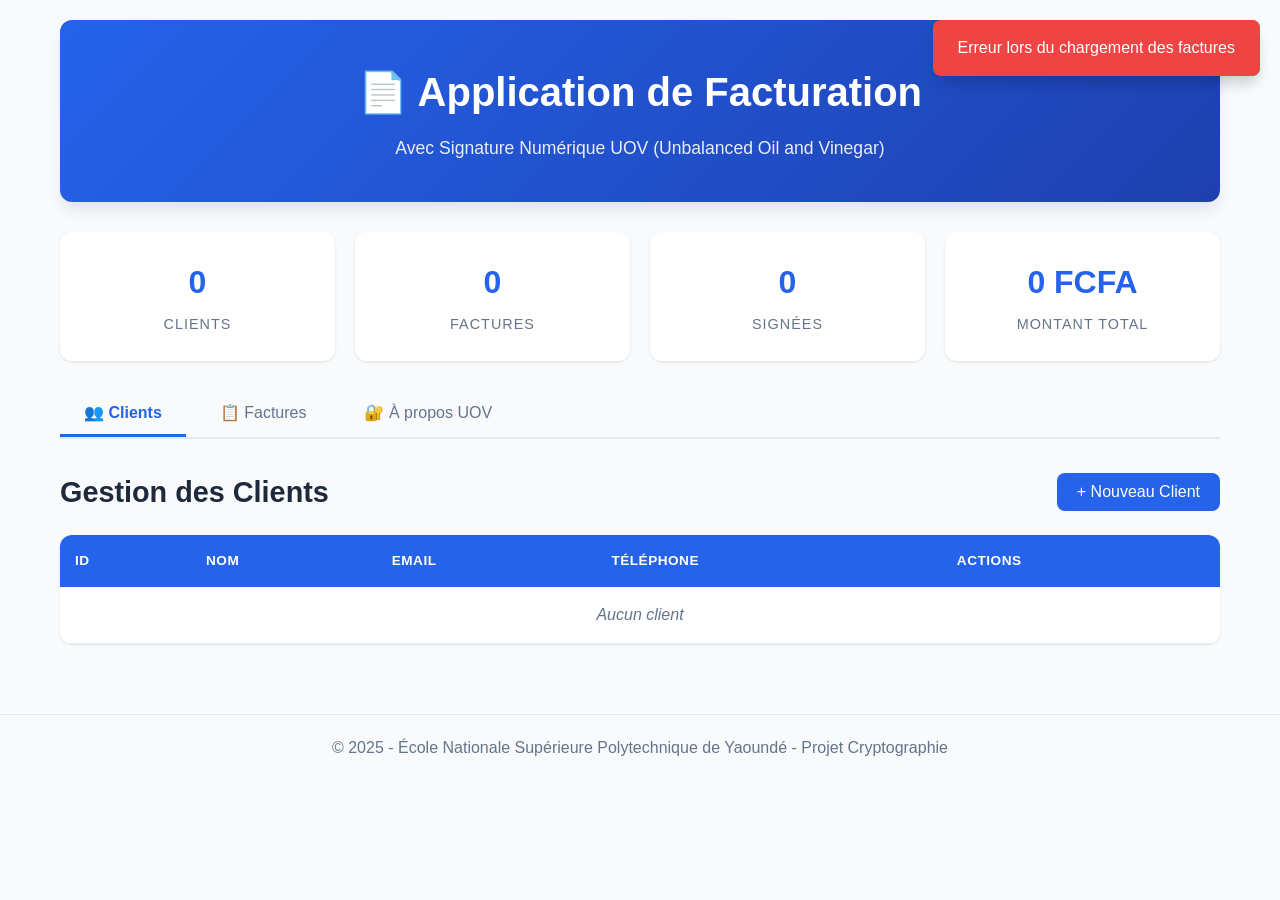
<file: frontend/index.html>
<!DOCTYPE html>
<html lang="fr">
<head>
    <meta charset="UTF-8">
    <meta name="viewport" content="width=device-width, initial-scale=1.0">
    <title>Facturation UOV - Signature Post-Quantique</title>
    <link rel="stylesheet" href="styles.css">
</head>
<body>
    <div class="container">
        <!-- Header -->
        <header>
            <h1>📄 Application de Facturation</h1>
            <p class="subtitle">Avec Signature Numérique UOV (Unbalanced Oil and Vinegar)</p>
        </header>

        <!-- Dashboard Stats -->
        <section class="stats" id="stats">
            <div class="stat-card">
                <div class="stat-value" id="totalClients">0</div>
                <div class="stat-label">Clients</div>
            </div>
            <div class="stat-card">
                <div class="stat-value" id="totalFactures">0</div>
                <div class="stat-label">Factures</div>
            </div>
            <div class="stat-card">
                <div class="stat-value" id="facturesSignees">0</div>
                <div class="stat-label">Signées</div>
            </div>
            <div class="stat-card">
                <div class="stat-value" id="montantTotal">0 FCFA</div>
                <div class="stat-label">Montant Total</div>
            </div>
        </section>

        <!-- Tabs Navigation -->
        <div class="tabs">
            <button class="tab-btn active" onclick="showTab('clients')">👥 Clients</button>
            <button class="tab-btn" onclick="showTab('factures')">📋 Factures</button>
            <button class="tab-btn" onclick="showTab('uov')">🔐 À propos UOV</button>
        </div>

        <!-- Tab: Clients -->
        <section id="clients-tab" class="tab-content active">
            <div class="section-header">
                <h2>Gestion des Clients</h2>
                <button class="btn btn-primary" onclick="showClientForm()">+ Nouveau Client</button>
            </div>

            <!-- Formulaire Client -->
            <div id="client-form" class="form-container" style="display: none;">
                <h3>Nouveau Client</h3>
                <form onsubmit="createClient(event)">
                    <div class="form-group">
                        <label>Nom *</label>
                        <input type="text" id="clientNom" required>
                    </div>
                    <div class="form-group">
                        <label>Email *</label>
                        <input type="email" id="clientEmail" required>
                    </div>
                    <div class="form-group">
                        <label>Adresse</label>
                        <input type="text" id="clientAdresse">
                    </div>
                    <div class="form-group">
                        <label>Téléphone</label>
                        <input type="tel" id="clientTelephone">
                    </div>
                    <div class="form-actions">
                        <button type="submit" class="btn btn-primary">Créer</button>
                        <button type="button" class="btn btn-secondary" onclick="hideClientForm()">Annuler</button>
                    </div>
                </form>
            </div>

            <!-- Liste Clients -->
            <div class="table-container">
                <table id="clients-table">
                    <thead>
                        <tr>
                            <th>ID</th>
                            <th>Nom</th>
                            <th>Email</th>
                            <th>Téléphone</th>
                            <th>Actions</th>
                        </tr>
                    </thead>
                    <tbody id="clients-list">
                        <tr>
                            <td colspan="5" class="no-data">Aucun client</td>
                        </tr>
                    </tbody>
                </table>
            </div>
        </section>

        <!-- Tab: Factures -->
        <section id="factures-tab" class="tab-content">
            <div class="section-header">
                <h2>Gestion des Factures</h2>
                <button class="btn btn-primary" onclick="showFactureForm()">+ Nouvelle Facture</button>
            </div>

            <!-- Formulaire Facture -->
            <div id="facture-form" class="form-container" style="display: none;">
                <h3>Nouvelle Facture</h3>
                <form onsubmit="createFacture(event)">
                    <div class="form-group">
                        <label>Client *</label>
                        <select id="factureClient" required>
                            <option value="">Sélectionner un client</option>
                        </select>
                    </div>
                    <div class="form-group">
                        <label>Description *</label>
                        <textarea id="factureDescription" required></textarea>
                    </div>

                    <h4>Articles</h4>
                    <div id="facture-items">
                        <div class="item-row">
                            <input type="text" placeholder="Description" class="item-desc" required>
                            <input type="number" placeholder="Qté" class="item-qty" min="1" value="1" required>
                            <input type="number" placeholder="Prix unitaire" class="item-price" min="0" step="0.01" required>
                            <button type="button" class="btn-remove" onclick="removeItem(this)">×</button>
                        </div>
                    </div>
                    <button type="button" class="btn btn-secondary" onclick="addItem()">+ Ajouter un article</button>

                    <div class="form-actions">
                        <button type="submit" class="btn btn-primary">Créer</button>
                        <button type="button" class="btn btn-secondary" onclick="hideFactureForm()">Annuler</button>
                    </div>
                </form>
            </div>

            <!-- Liste Factures -->
            <div class="table-container">
                <table id="factures-table">
                    <thead>
                        <tr>
                            <th>N° Facture</th>
                            <th>Client</th>
                            <th>Montant</th>
                            <th>Date</th>
                            <th>Statut</th>
                            <th>Actions</th>
                        </tr>
                    </thead>
                    <tbody id="factures-list">
                        <tr>
                            <td colspan="6" class="no-data">Aucune facture</td>
                        </tr>
                    </tbody>
                </table>
            </div>
        </section>

        <!-- Tab: UOV Info -->
        <section id="uov-tab" class="tab-content">
            <div class="uov-info">
                <h2>🔐 Schéma de Signature UOV</h2>
                <p class="subtitle">Unbalanced Oil and Vinegar - Cryptographie Post-Quantique</p>

                <div class="info-card">
                    <h3>Qu'est-ce que UOV ?</h3>
                    <p>
                        Le schéma UOV est un système de signature numérique basé sur la cryptographie multivariée,
                        conçu pour résister aux attaques quantiques. Il fait partie des candidats du processus de
                        standardisation NIST pour la cryptographie post-quantique.
                    </p>
                </div>

                <div class="info-card">
                    <h3>Principe de Fonctionnement</h3>
                    <ul>
                        <li><strong>Variables Oil (o)</strong> : Ne peuvent pas se multiplier entre elles</li>
                        <li><strong>Variables Vinegar (v)</strong> : Peuvent se multiplier entre elles et avec Oil</li>
                        <li><strong>Déséquilibre</strong> : v &gt; o (d'où "Unbalanced")</li>
                    </ul>
                </div>

                <div class="info-card">
                    <h3>Processus de Signature</h3>
                    <ol>
                        <li><strong>Hachage</strong> : Le message est haché (SHA-256)</li>
                        <li><strong>Choix aléatoire</strong> : Les variables Vinegar sont choisies aléatoirement</li>
                        <li><strong>Résolution</strong> : Les variables Oil sont calculées</li>
                        <li><strong>Transformation</strong> : Application de T⁻¹ pour obtenir la signature</li>
                    </ol>
                </div>

                <div class="info-card">
                    <h3>Vérification</h3>
                    <p>
                        La vérification consiste à calculer P(s) où P est la clé publique et s la signature,
                        puis à comparer avec hash(message).
                    </p>
                    <p class="formula">P(s) = hash(message) ⇒ Signature valide ✓</p>
                </div>

                <div class="info-card">
                    <h3>Paramètres de cette implémentation</h3>
                    <ul>
                        <li>Corps fini : GF(31)</li>
                        <li>Variables Oil (o) : 5</li>
                        <li>Variables Vinegar (v) : 10</li>
                        <li>Total variables (n) : 15</li>
                    </ul>
                </div>

                <div class="info-card security">
                    <h3>🛡️ Sécurité</h3>
                    <p>
                        UOV résiste aux attaques quantiques car résoudre des systèmes d'équations quadratiques
                        multivariées reste un problème NP-difficile, même pour les ordinateurs quantiques.
                    </p>
                </div>
            </div>
        </section>

        <!-- Modal Détails Facture -->
        <div id="modal-facture" class="modal">
            <div class="modal-content">
                <span class="close" onclick="closeModal()">&times;</span>
                <div id="modal-body"></div>
            </div>
        </div>
    </div>

    <footer>
        <p>© 2025 - École Nationale Supérieure Polytechnique de Yaoundé - Projet Cryptographie</p>
    </footer>

    <script src="app.js"></script>
</body>
</html>
</file>
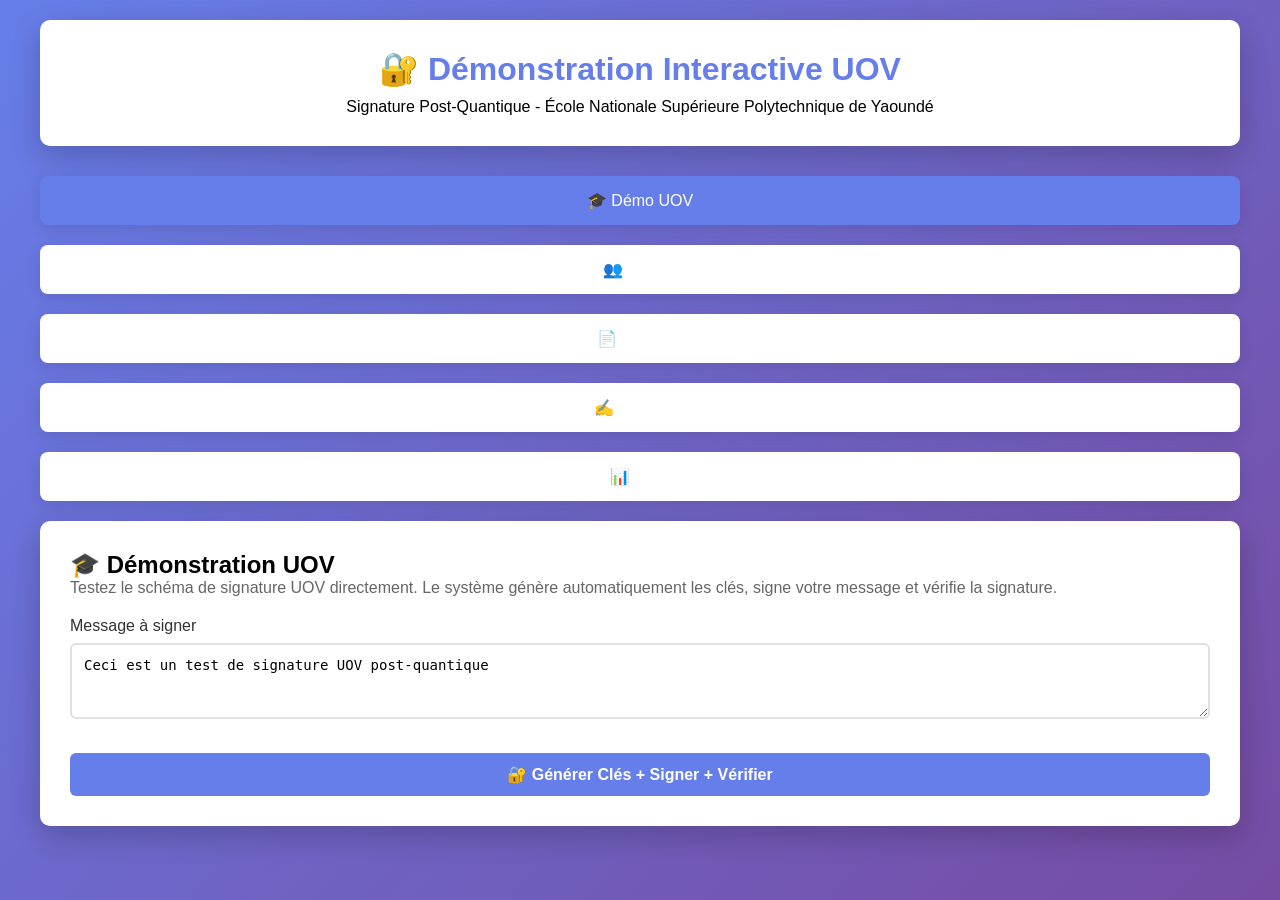
<file: backend_simple/demo.html>
<!DOCTYPE html>
<html lang="fr">
<head>
    <meta charset="UTF-8">
    <meta name="viewport" content="width=device-width, initial-scale=1.0">
    <title>UOV - Démonstration Interactive</title>
    <style>
        * {
            margin: 0;
            padding: 0;
            box-sizing: border-box;
        }

        body {
            font-family: 'Segoe UI', Tahoma, Geneva, Verdana, sans-serif;
            background: linear-gradient(135deg, #667eea 0%, #764ba2 100%);
            min-height: 100vh;
            padding: 20px;
        }

        .container {
            max-width: 1200px;
            margin: 0 auto;
        }

        .header {
            background: white;
            padding: 30px;
            border-radius: 10px;
            box-shadow: 0 10px 30px rgba(0,0,0,0.2);
            margin-bottom: 20px;
            text-align: center;
        }

        .header h1 {
            color: #667eea;
            margin-bottom: 10px;
        }

        .tabs {
            display: flex;
            gap: 10px;
            margin-bottom: 20px;
            flex-wrap: wrap;
        }

        .tab {
            background: white;
            padding: 15px 30px;
            border: none;
            border-radius: 8px;
            cursor: pointer;
            font-size: 16px;
            font-weight: 500;
            transition: all 0.3s;
            box-shadow: 0 4px 15px rgba(0,0,0,0.1);
        }

        .tab:hover {
            transform: translateY(-2px);
            box-shadow: 0 6px 20px rgba(0,0,0,0.15);
        }

        .tab.active {
            background: #667eea;
            color: white;
        }

        .tab-content {
            display: none;
            background: white;
            padding: 30px;
            border-radius: 10px;
            box-shadow: 0 10px 30px rgba(0,0,0,0.2);
        }

        .tab-content.active {
            display: block;
        }

        .form-group {
            margin-bottom: 20px;
        }

        label {
            display: block;
            margin-bottom: 8px;
            font-weight: 500;
            color: #333;
        }

        input, textarea, button {
            width: 100%;
            padding: 12px;
            border: 2px solid #e0e0e0;
            border-radius: 6px;
            font-size: 14px;
            transition: border 0.3s;
        }

        input:focus, textarea:focus {
            outline: none;
            border-color: #667eea;
        }

        button {
            background: #667eea;
            color: white;
            border: none;
            cursor: pointer;
            font-weight: 600;
            font-size: 16px;
            margin-top: 10px;
            transition: all 0.3s;
        }

        button:hover {
            background: #5568d3;
            transform: translateY(-2px);
            box-shadow: 0 4px 15px rgba(102, 126, 234, 0.4);
        }

        .result {
            margin-top: 20px;
            padding: 15px;
            border-radius: 6px;
            background: #f5f5f5;
            white-space: pre-wrap;
            font-family: 'Courier New', monospace;
            font-size: 13px;
            max-height: 400px;
            overflow-y: auto;
        }

        .result.success {
            background: #d4edda;
            color: #155724;
            border: 1px solid #c3e6cb;
        }

        .result.error {
            background: #f8d7da;
            color: #721c24;
            border: 1px solid #f5c6cb;
        }

        .stats-grid {
            display: grid;
            grid-template-columns: repeat(auto-fit, minmax(200px, 1fr));
            gap: 20px;
            margin-top: 20px;
        }

        .stat-card {
            background: linear-gradient(135deg, #667eea 0%, #764ba2 100%);
            color: white;
            padding: 25px;
            border-radius: 10px;
            text-align: center;
            box-shadow: 0 4px 15px rgba(0,0,0,0.1);
        }

        .stat-card h3 {
            font-size: 36px;
            margin-bottom: 10px;
        }

        .stat-card p {
            opacity: 0.9;
        }

        .list {
            margin-top: 20px;
        }

        .list-item {
            background: #f8f9fa;
            padding: 15px;
            margin-bottom: 10px;
            border-radius: 6px;
            border-left: 4px solid #667eea;
        }

        .badge {
            display: inline-block;
            padding: 4px 10px;
            border-radius: 12px;
            font-size: 12px;
            font-weight: 600;
            margin-left: 10px;
        }

        .badge.success {
            background: #28a745;
            color: white;
        }

        .badge.warning {
            background: #ffc107;
            color: #333;
        }

        .grid {
            display: grid;
            grid-template-columns: repeat(auto-fit, minmax(300px, 1fr));
            gap: 20px;
        }
    </style>
</head>
<body>
    <div class="container">
        <div class="header">
            <h1>🔐 Démonstration Interactive UOV</h1>
            <p>Signature Post-Quantique - École Nationale Supérieure Polytechnique de Yaoundé</p>
        </div>

        <div class="tabs">
            <button class="tab active" onclick="showTab('demo')">🎓 Démo UOV</button>
            <button class="tab" onclick="showTab('clients')">👥 Clients</button>
            <button class="tab" onclick="showTab('factures')">📄 Factures</button>
            <button class="tab" onclick="showTab('signature')">✍️ Signature</button>
            <button class="tab" onclick="showTab('stats')">📊 Stats</button>
        </div>

        <!-- DEMO UOV -->
        <div id="demo" class="tab-content active">
            <h2>🎓 Démonstration UOV</h2>
            <p style="margin-bottom: 20px; color: #666;">
                Testez le schéma de signature UOV directement. Le système génère automatiquement les clés,
                signe votre message et vérifie la signature.
            </p>

            <div class="form-group">
                <label>Message à signer</label>
                <textarea id="demoMessage" rows="3" placeholder="Entrez votre message...">Ceci est un test de signature UOV post-quantique</textarea>
            </div>

            <button onclick="testUOV()">🔐 Générer Clés + Signer + Vérifier</button>

            <div id="demoResult" class="result" style="display: none;"></div>
        </div>

        <!-- CLIENTS -->
        <div id="clients" class="tab-content">
            <div class="grid">
                <div>
                    <h2>➕ Créer un Client</h2>
                    <div class="form-group">
                        <label>Nom *</label>
                        <input type="text" id="clientNom" placeholder="Jean Dupont">
                    </div>
                    <div class="form-group">
                        <label>Email *</label>
                        <input type="email" id="clientEmail" placeholder="jean.dupont@example.com">
                    </div>
                    <div class="form-group">
                        <label>Téléphone</label>
                        <input type="text" id="clientTel" placeholder="+237 600 00 00 00">
                    </div>
                    <button onclick="createClient()">Créer Client</button>
                    <div id="clientResult" class="result" style="display: none;"></div>
                </div>

                <div>
                    <h2>📋 Liste des Clients</h2>
                    <button onclick="loadClients()">🔄 Actualiser</button>
                    <div id="clientsList" class="list"></div>
                </div>
            </div>
        </div>

        <!-- FACTURES -->
        <div id="factures" class="tab-content">
            <div class="grid">
                <div>
                    <h2>➕ Créer une Facture</h2>
                    <div class="form-group">
                        <label>ID Client *</label>
                        <input type="number" id="factureClientId" placeholder="1">
                    </div>
                    <div class="form-group">
                        <label>Description *</label>
                        <input type="text" id="factureDesc" placeholder="Consultation en cryptographie">
                    </div>
                    <div class="form-group">
                        <label>Montant (FCFA) *</label>
                        <input type="number" id="factureMontant" placeholder="100000">
                    </div>
                    <button onclick="createFacture()">Créer Facture (avec clés UOV)</button>
                    <div id="factureResult" class="result" style="display: none;"></div>
                </div>

                <div>
                    <h2>📋 Liste des Factures</h2>
                    <button onclick="loadFactures()">🔄 Actualiser</button>
                    <div id="facturesList" class="list"></div>
                </div>
            </div>
        </div>

        <!-- SIGNATURE -->
        <div id="signature" class="tab-content">
            <div class="grid">
                <div>
                    <h2>✍️ Signer une Facture</h2>
                    <p style="margin-bottom: 20px; color: #666;">
                        Applique le schéma UOV pour signer cryptographiquement la facture.
                    </p>
                    <div class="form-group">
                        <label>ID Facture *</label>
                        <input type="number" id="signFactureId" placeholder="1">
                    </div>
                    <button onclick="signFacture()">✍️ Signer avec UOV</button>
                    <div id="signResult" class="result" style="display: none;"></div>
                </div>

                <div>
                    <h2>🔍 Vérifier une Signature</h2>
                    <p style="margin-bottom: 20px; color: #666;">
                        Vérifie l'authenticité et l'intégrité de la signature UOV.
                    </p>
                    <div class="form-group">
                        <label>ID Facture *</label>
                        <input type="number" id="verifyFactureId" placeholder="1">
                    </div>
                    <button onclick="verifyFacture()">🔍 Vérifier</button>
                    <div id="verifyResult" class="result" style="display: none;"></div>
                </div>
            </div>
        </div>

        <!-- STATS -->
        <div id="stats" class="tab-content">
            <h2>📊 Statistiques Globales</h2>
            <button onclick="loadStats()">🔄 Actualiser</button>
            <div id="statsGrid" class="stats-grid"></div>
        </div>
    </div>

    <script>
        const API_URL = 'http://localhost:5000/api';

        // Navigation des onglets
        function showTab(tabName) {
            document.querySelectorAll('.tab').forEach(t => t.classList.remove('active'));
            document.querySelectorAll('.tab-content').forEach(c => c.classList.remove('active'));

            event.target.classList.add('active');
            document.getElementById(tabName).classList.add('active');

            // Charger les données au changement d'onglet
            if (tabName === 'clients') loadClients();
            if (tabName === 'factures') loadFactures();
            if (tabName === 'stats') loadStats();
        }

        // DEMO UOV
        async function testUOV() {
            const message = document.getElementById('demoMessage').value;
            const result = document.getElementById('demoResult');

            try {
                const response = await fetch(`${API_URL}/demo/uov`, {
                    method: 'POST',
                    headers: {'Content-Type': 'application/json'},
                    body: JSON.stringify({message})
                });

                const data = await response.json();
                result.className = 'result success';
                result.style.display = 'block';
                result.textContent = `
✅ DÉMONSTRATION UOV COMPLÈTE
================================

📝 Message: ${data.message}

🔑 Clés générées:
   - Taille clé publique: ${data.cle_publique_taille} bytes

✍️ Signature (extrait):
   ${data.signature}

🔍 Vérification: ${data.verification}

📊 Paramètres:
   - Corps fini: GF(${data.parametres.q})
   - Variables Oil: ${data.parametres.oil}
   - Variables Vinegar: ${data.parametres.vinegar}
   - Total: ${data.parametres.total} variables

🎓 Explication:
Le message a été haché avec SHA-256, puis signé avec le schéma UOV.
La vérification confirme que P(s) = hash(message), prouvant l'authenticité.
                `;
            } catch (error) {
                result.className = 'result error';
                result.style.display = 'block';
                result.textContent = `❌ Erreur: ${error.message}`;
            }
        }

        // CLIENTS
        async function createClient() {
            const nom = document.getElementById('clientNom').value;
            const email = document.getElementById('clientEmail').value;
            const telephone = document.getElementById('clientTel').value;
            const result = document.getElementById('clientResult');

            try {
                const response = await fetch(`${API_URL}/clients`, {
                    method: 'POST',
                    headers: {'Content-Type': 'application/json'},
                    body: JSON.stringify({nom, email, telephone})
                });

                const data = await response.json();

                if (response.ok) {
                    result.className = 'result success';
                    result.textContent = `✅ Client créé avec succès! ID: ${data.id}`;
                    document.getElementById('clientNom').value = '';
                    document.getElementById('clientEmail').value = '';
                    document.getElementById('clientTel').value = '';
                    loadClients();
                } else {
                    result.className = 'result error';
                    result.textContent = `❌ ${data.error}`;
                }

                result.style.display = 'block';
            } catch (error) {
                result.className = 'result error';
                result.style.display = 'block';
                result.textContent = `❌ Erreur: ${error.message}`;
            }
        }

        async function loadClients() {
            const list = document.getElementById('clientsList');

            try {
                const response = await fetch(`${API_URL}/clients`);
                const clients = await response.json();

                if (clients.length === 0) {
                    list.innerHTML = '<p style="color: #999; text-align: center; padding: 20px;">Aucun client</p>';
                    return;
                }

                list.innerHTML = clients.map(c => `
                    <div class="list-item">
                        <strong>${c.nom}</strong><br>
                        📧 ${c.email}<br>
                        ${c.telephone ? '📞 ' + c.telephone + '<br>' : ''}
                        <small style="color: #999;">ID: ${c.id}</small>
                    </div>
                `).join('');
            } catch (error) {
                list.innerHTML = `<p style="color: red;">Erreur: ${error.message}</p>`;
            }
        }

        // FACTURES
        async function createFacture() {
            const client_id = parseInt(document.getElementById('factureClientId').value);
            const description = document.getElementById('factureDesc').value;
            const montant = parseFloat(document.getElementById('factureMontant').value);
            const result = document.getElementById('factureResult');

            try {
                const response = await fetch(`${API_URL}/factures`, {
                    method: 'POST',
                    headers: {'Content-Type': 'application/json'},
                    body: JSON.stringify({
                        client_id,
                        description,
                        items: [{description: description, quantite: 1, prix_unitaire: montant}]
                    })
                });

                const data = await response.json();

                if (response.ok) {
                    result.className = 'result success';
                    result.textContent = `✅ ${data.message}\n\nNuméro: ${data.numero}\nMontant: ${data.montant} FCFA\nID: ${data.id}`;
                    document.getElementById('factureClientId').value = '';
                    document.getElementById('factureDesc').value = '';
                    document.getElementById('factureMontant').value = '';
                    loadFactures();
                } else {
                    result.className = 'result error';
                    result.textContent = `❌ ${data.error}`;
                }

                result.style.display = 'block';
            } catch (error) {
                result.className = 'result error';
                result.style.display = 'block';
                result.textContent = `❌ Erreur: ${error.message}`;
            }
        }

        async function loadFactures() {
            const list = document.getElementById('facturesList');

            try {
                const response = await fetch(`${API_URL}/factures`);
                const factures = await response.json();

                if (factures.length === 0) {
                    list.innerHTML = '<p style="color: #999; text-align: center; padding: 20px;">Aucune facture</p>';
                    return;
                }

                list.innerHTML = factures.map(f => `
                    <div class="list-item">
                        <strong>${f.numero}</strong>
                        <span class="badge ${f.est_signee ? 'success' : 'warning'}">${f.est_signee ? '✅ Signée' : '❌ Non signée'}</span><br>
                        👤 ${f.client_nom}<br>
                        💰 ${f.montant} FCFA<br>
                        <small style="color: #999;">ID: ${f.id}</small>
                    </div>
                `).join('');
            } catch (error) {
                list.innerHTML = `<p style="color: red;">Erreur: ${error.message}</p>`;
            }
        }

        // SIGNATURE
        async function signFacture() {
            const facture_id = parseInt(document.getElementById('signFactureId').value);
            const result = document.getElementById('signResult');

            try {
                const response = await fetch(`${API_URL}/signature/signer`, {
                    method: 'POST',
                    headers: {'Content-Type': 'application/json'},
                    body: JSON.stringify({facture_id})
                });

                const data = await response.json();

                if (response.ok) {
                    result.className = 'result success';
                    result.textContent = `✅ ${data.message}\n\nSignature (extrait):\n${data.signature.substring(0, 200)}...`;
                    loadFactures();
                } else {
                    result.className = 'result error';
                    result.textContent = `❌ ${data.error}`;
                }

                result.style.display = 'block';
            } catch (error) {
                result.className = 'result error';
                result.style.display = 'block';
                result.textContent = `❌ Erreur: ${error.message}`;
            }
        }

        async function verifyFacture() {
            const facture_id = parseInt(document.getElementById('verifyFactureId').value);
            const result = document.getElementById('verifyResult');

            try {
                const response = await fetch(`${API_URL}/signature/verifier`, {
                    method: 'POST',
                    headers: {'Content-Type': 'application/json'},
                    body: JSON.stringify({facture_id})
                });

                const data = await response.json();

                if (response.ok) {
                    result.className = data.valide ? 'result success' : 'result error';
                    result.textContent = `${data.message}\n\nFacture: ${data.numero}`;
                } else {
                    result.className = 'result error';
                    result.textContent = `❌ ${data.error}`;
                }

                result.style.display = 'block';
            } catch (error) {
                result.className = 'result error';
                result.style.display = 'block';
                result.textContent = `❌ Erreur: ${error.message}`;
            }
        }

        // STATS
        async function loadStats() {
            const grid = document.getElementById('statsGrid');

            try {
                const response = await fetch(`${API_URL}/stats`);
                const stats = await response.json();

                grid.innerHTML = `
                    <div class="stat-card">
                        <h3>${stats.clients}</h3>
                        <p>Clients</p>
                    </div>
                    <div class="stat-card">
                        <h3>${stats.factures}</h3>
                        <p>Factures</p>
                    </div>
                    <div class="stat-card">
                        <h3>${stats.factures_signees}</h3>
                        <p>Factures Signées</p>
                    </div>
                    <div class="stat-card">
                        <h3>${stats.montant_total.toFixed(2)}</h3>
                        <p>Montant Total (FCFA)</p>
                    </div>
                `;
            } catch (error) {
                grid.innerHTML = `<p style="color: red;">Erreur: ${error.message}</p>`;
            }
        }

        // Charger les stats au démarrage
        loadStats();
    </script>
</body>
</html>
</file>
<file: frontend/styles.css>
/* Reset et variables */
* {
    margin: 0;
    padding: 0;
    box-sizing: border-box;
}

:root {
    --primary-color: #2563eb;
    --secondary-color: #64748b;
    --success-color: #10b981;
    --danger-color: #ef4444;
    --warning-color: #f59e0b;
    --bg-color: #f8fafc;
    --card-bg: #ffffff;
    --text-color: #1e293b;
    --border-color: #e2e8f0;
    --shadow: 0 1px 3px rgba(0, 0, 0, 0.1);
    --shadow-lg: 0 10px 15px -3px rgba(0, 0, 0, 0.1);
}

body {
    font-family: -apple-system, BlinkMacSystemFont, 'Segoe UI', 'Roboto', 'Oxygen', 'Ubuntu', sans-serif;
    background-color: var(--bg-color);
    color: var(--text-color);
    line-height: 1.6;
}

.container {
    max-width: 1200px;
    margin: 0 auto;
    padding: 20px;
}

/* Header */
header {
    text-align: center;
    padding: 40px 20px;
    background: linear-gradient(135deg, var(--primary-color), #1e40af);
    color: white;
    border-radius: 12px;
    margin-bottom: 30px;
    box-shadow: var(--shadow-lg);
}

header h1 {
    font-size: 2.5rem;
    margin-bottom: 10px;
}

.subtitle {
    font-size: 1.1rem;
    opacity: 0.9;
}

/* Stats Dashboard */
.stats {
    display: grid;
    grid-template-columns: repeat(auto-fit, minmax(200px, 1fr));
    gap: 20px;
    margin-bottom: 30px;
}

.stat-card {
    background: var(--card-bg);
    padding: 25px;
    border-radius: 12px;
    box-shadow: var(--shadow);
    text-align: center;
    transition: transform 0.2s;
}

.stat-card:hover {
    transform: translateY(-5px);
    box-shadow: var(--shadow-lg);
}

.stat-value {
    font-size: 2rem;
    font-weight: bold;
    color: var(--primary-color);
    margin-bottom: 5px;
}

.stat-label {
    color: var(--secondary-color);
    font-size: 0.9rem;
    text-transform: uppercase;
    letter-spacing: 1px;
}

/* Tabs */
.tabs {
    display: flex;
    gap: 10px;
    margin-bottom: 30px;
    border-bottom: 2px solid var(--border-color);
}

.tab-btn {
    padding: 12px 24px;
    background: none;
    border: none;
    cursor: pointer;
    font-size: 1rem;
    color: var(--secondary-color);
    transition: all 0.3s;
    border-bottom: 3px solid transparent;
}

.tab-btn:hover {
    color: var(--primary-color);
}

.tab-btn.active {
    color: var(--primary-color);
    border-bottom-color: var(--primary-color);
    font-weight: 600;
}

.tab-content {
    display: none;
}

.tab-content.active {
    display: block;
    animation: fadeIn 0.3s;
}

@keyframes fadeIn {
    from {
        opacity: 0;
        transform: translateY(10px);
    }
    to {
        opacity: 1;
        transform: translateY(0);
    }
}

/* Section Header */
.section-header {
    display: flex;
    justify-content: space-between;
    align-items: center;
    margin-bottom: 20px;
}

.section-header h2 {
    font-size: 1.8rem;
    color: var(--text-color);
}

/* Buttons */
.btn {
    padding: 10px 20px;
    border: none;
    border-radius: 8px;
    font-size: 1rem;
    cursor: pointer;
    transition: all 0.3s;
    font-weight: 500;
}

.btn-primary {
    background-color: var(--primary-color);
    color: white;
}

.btn-primary:hover {
    background-color: #1e40af;
    transform: translateY(-2px);
    box-shadow: var(--shadow);
}

.btn-secondary {
    background-color: var(--secondary-color);
    color: white;
}

.btn-secondary:hover {
    background-color: #475569;
}

.btn-success {
    background-color: var(--success-color);
    color: white;
}

.btn-success:hover {
    background-color: #059669;
}

.btn-danger {
    background-color: var(--danger-color);
    color: white;
}

.btn-danger:hover {
    background-color: #dc2626;
}

.btn-small {
    padding: 6px 12px;
    font-size: 0.85rem;
}

/* Forms */
.form-container {
    background: var(--card-bg);
    padding: 30px;
    border-radius: 12px;
    box-shadow: var(--shadow);
    margin-bottom: 30px;
}

.form-container h3 {
    margin-bottom: 20px;
    color: var(--text-color);
}

.form-group {
    margin-bottom: 20px;
}

.form-group label {
    display: block;
    margin-bottom: 8px;
    font-weight: 500;
    color: var(--text-color);
}

.form-group input,
.form-group select,
.form-group textarea {
    width: 100%;
    padding: 10px;
    border: 2px solid var(--border-color);
    border-radius: 8px;
    font-size: 1rem;
    transition: border-color 0.3s;
}

.form-group input:focus,
.form-group select:focus,
.form-group textarea:focus {
    outline: none;
    border-color: var(--primary-color);
}

.form-group textarea {
    resize: vertical;
    min-height: 80px;
}

.form-actions {
    display: flex;
    gap: 10px;
    margin-top: 20px;
}

/* Items (Facture) */
.item-row {
    display: grid;
    grid-template-columns: 2fr 1fr 1fr auto;
    gap: 10px;
    margin-bottom: 10px;
}

.item-desc,
.item-qty,
.item-price {
    padding: 10px;
    border: 2px solid var(--border-color);
    border-radius: 8px;
    font-size: 0.9rem;
}

.btn-remove {
    background-color: var(--danger-color);
    color: white;
    border: none;
    border-radius: 8px;
    width: 40px;
    cursor: pointer;
    font-size: 1.5rem;
    transition: all 0.3s;
}

.btn-remove:hover {
    background-color: #dc2626;
}

/* Tables */
.table-container {
    background: var(--card-bg);
    border-radius: 12px;
    overflow: hidden;
    box-shadow: var(--shadow);
}

table {
    width: 100%;
    border-collapse: collapse;
}

thead {
    background-color: var(--primary-color);
    color: white;
}

th {
    padding: 15px;
    text-align: left;
    font-weight: 600;
    text-transform: uppercase;
    font-size: 0.85rem;
    letter-spacing: 0.5px;
}

td {
    padding: 15px;
    border-bottom: 1px solid var(--border-color);
}

tbody tr:hover {
    background-color: var(--bg-color);
}

.no-data {
    text-align: center;
    color: var(--secondary-color);
    font-style: italic;
}

.badge {
    display: inline-block;
    padding: 4px 12px;
    border-radius: 20px;
    font-size: 0.85rem;
    font-weight: 500;
}

.badge-success {
    background-color: #d1fae5;
    color: #065f46;
}

.badge-warning {
    background-color: #fef3c7;
    color: #92400e;
}

/* UOV Info */
.uov-info {
    max-width: 900px;
    margin: 0 auto;
}

.uov-info h2 {
    text-align: center;
    margin-bottom: 10px;
    color: var(--primary-color);
}

.info-card {
    background: var(--card-bg);
    padding: 25px;
    border-radius: 12px;
    box-shadow: var(--shadow);
    margin-bottom: 20px;
}

.info-card h3 {
    color: var(--primary-color);
    margin-bottom: 15px;
    font-size: 1.3rem;
}

.info-card p,
.info-card li {
    margin-bottom: 10px;
    line-height: 1.8;
}

.info-card ul,
.info-card ol {
    margin-left: 20px;
}

.info-card.security {
    border-left: 4px solid var(--success-color);
    background: linear-gradient(to right, #f0fdf4, var(--card-bg));
}

.formula {
    background: var(--bg-color);
    padding: 15px;
    border-radius: 8px;
    font-family: 'Courier New', monospace;
    text-align: center;
    font-weight: bold;
    color: var(--primary-color);
}

/* Modal */
.modal {
    display: none;
    position: fixed;
    z-index: 1000;
    left: 0;
    top: 0;
    width: 100%;
    height: 100%;
    background-color: rgba(0, 0, 0, 0.5);
    animation: fadeIn 0.3s;
}

.modal-content {
    background-color: var(--card-bg);
    margin: 5% auto;
    padding: 30px;
    border-radius: 12px;
    width: 90%;
    max-width: 700px;
    max-height: 80vh;
    overflow-y: auto;
    box-shadow: var(--shadow-lg);
    animation: slideDown 0.3s;
}

@keyframes slideDown {
    from {
        transform: translateY(-50px);
        opacity: 0;
    }
    to {
        transform: translateY(0);
        opacity: 1;
    }
}

.close {
    color: var(--secondary-color);
    float: right;
    font-size: 2rem;
    font-weight: bold;
    cursor: pointer;
    line-height: 1;
}

.close:hover {
    color: var(--danger-color);
}

.facture-detail {
    margin-top: 20px;
}

.facture-header {
    background: linear-gradient(135deg, var(--primary-color), #1e40af);
    color: white;
    padding: 20px;
    border-radius: 8px;
    margin-bottom: 20px;
}

.facture-info {
    display: grid;
    grid-template-columns: 1fr 1fr;
    gap: 15px;
    margin-bottom: 20px;
}

.info-group {
    margin-bottom: 10px;
}

.info-label {
    font-weight: 600;
    color: var(--secondary-color);
    font-size: 0.85rem;
    text-transform: uppercase;
}

.info-value {
    font-size: 1.1rem;
    color: var(--text-color);
    margin-top: 5px;
}

.items-table {
    margin: 20px 0;
}

.signature-status {
    background: var(--bg-color);
    padding: 20px;
    border-radius: 8px;
    text-align: center;
    margin-top: 20px;
}

/* Footer */
footer {
    text-align: center;
    padding: 20px;
    margin-top: 50px;
    color: var(--secondary-color);
    border-top: 1px solid var(--border-color);
}

/* Responsive */
@media (max-width: 768px) {
    header h1 {
        font-size: 1.8rem;
    }

    .stats {
        grid-template-columns: 1fr 1fr;
    }

    .tabs {
        flex-direction: column;
    }

    .section-header {
        flex-direction: column;
        gap: 15px;
        align-items: flex-start;
    }

    .item-row {
        grid-template-columns: 1fr;
    }

    .facture-info {
        grid-template-columns: 1fr;
    }
}
</file>
